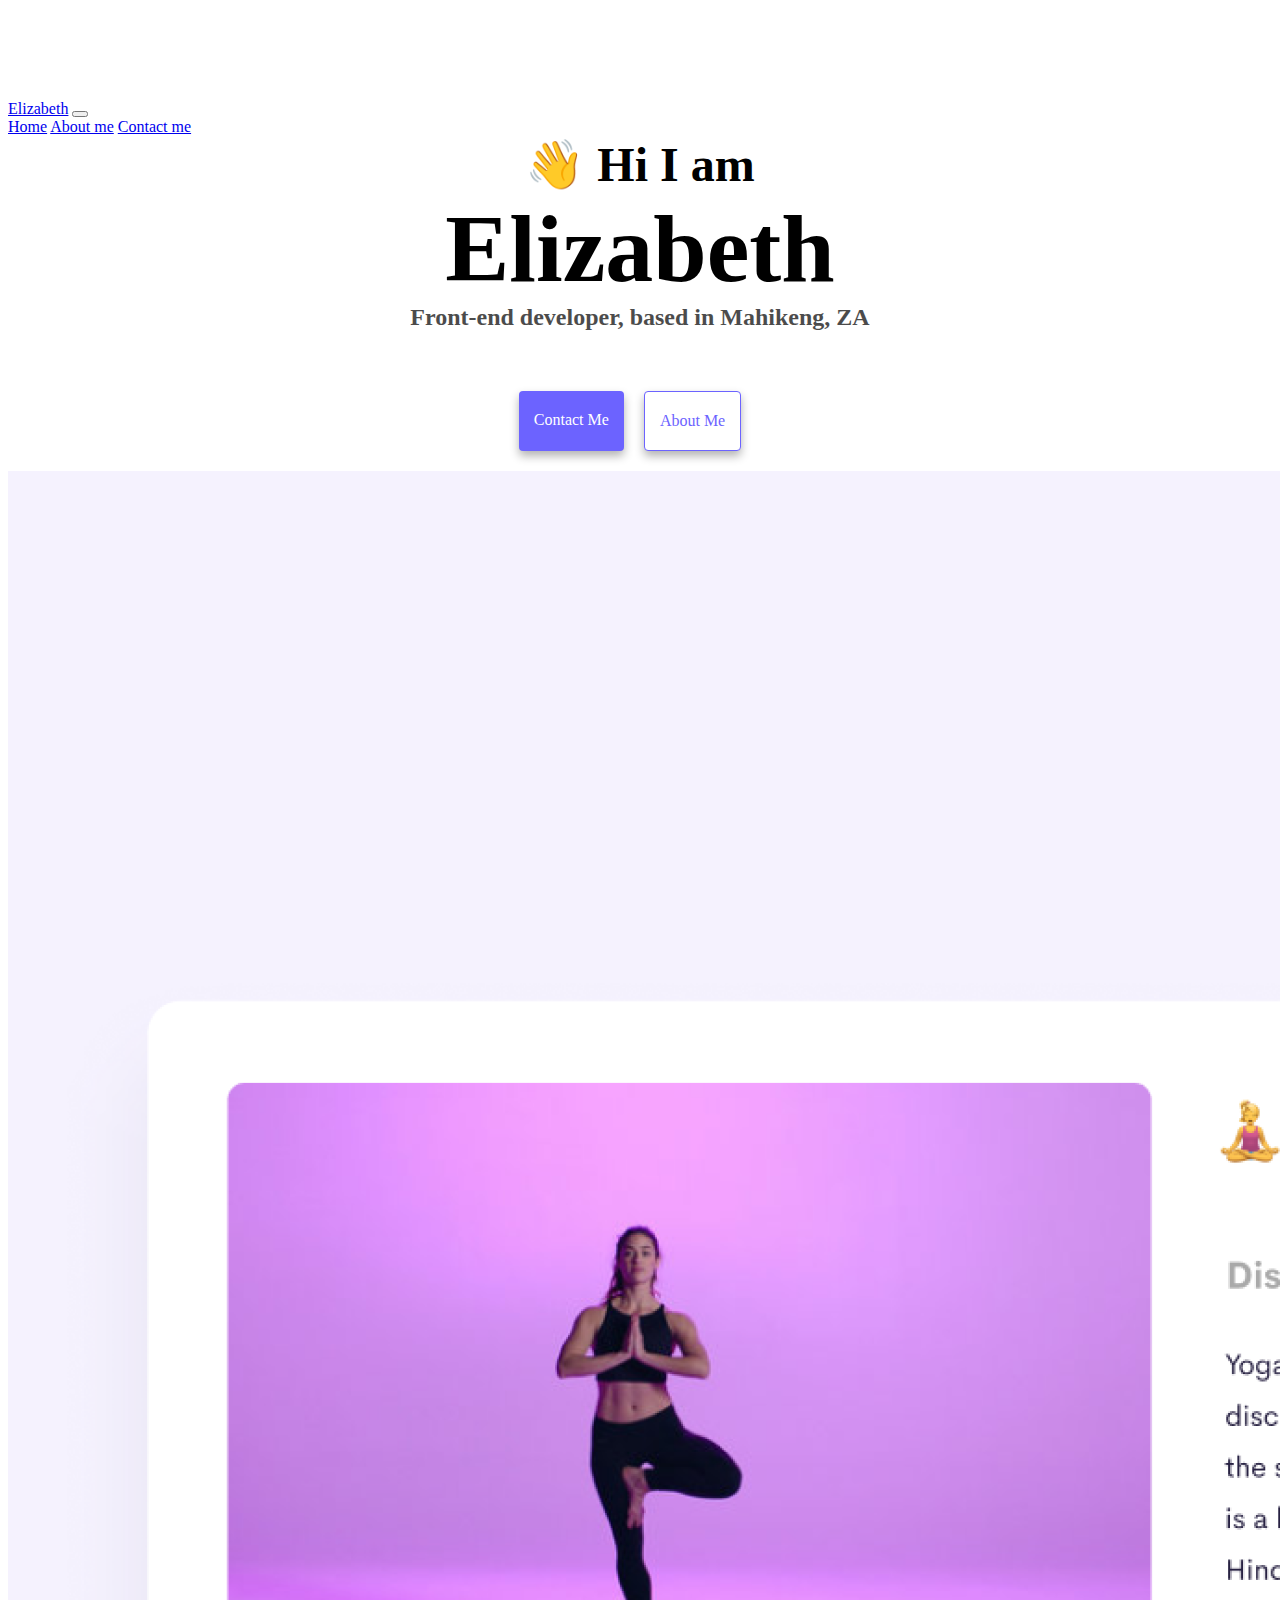
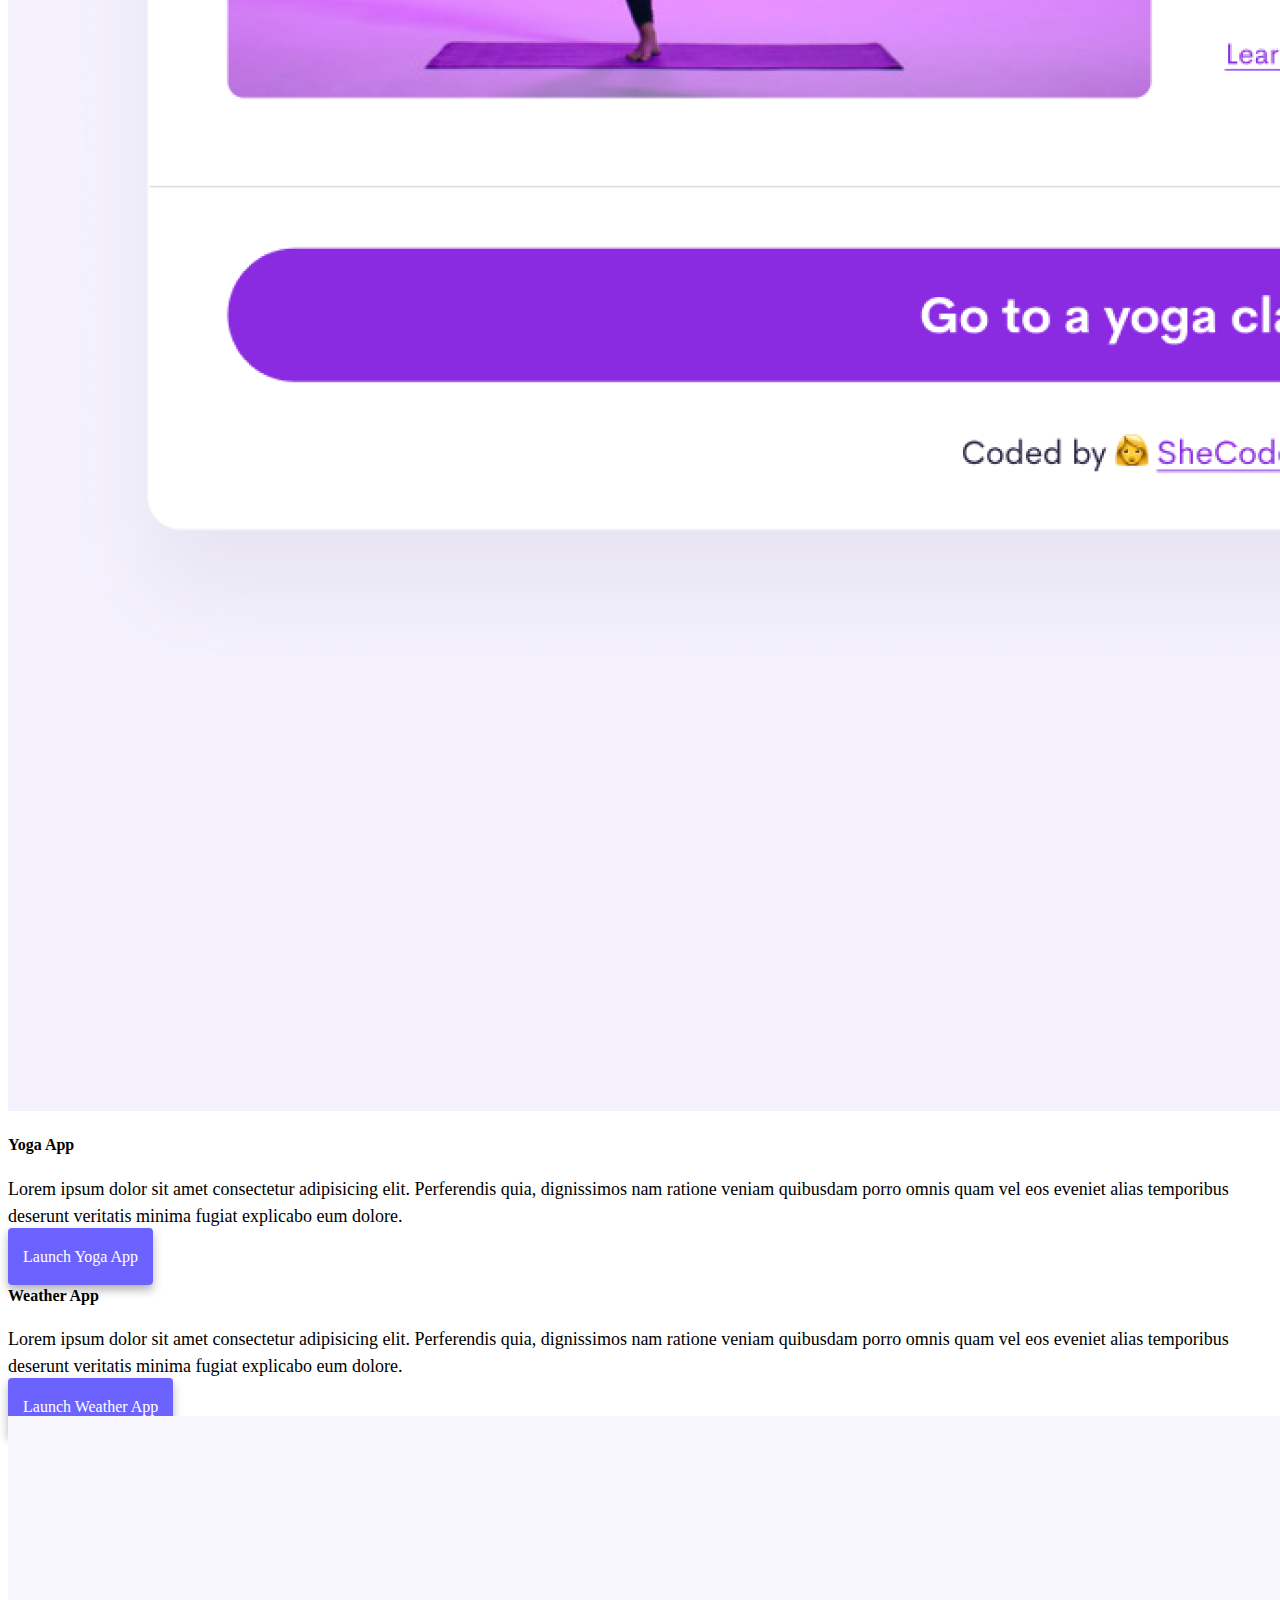
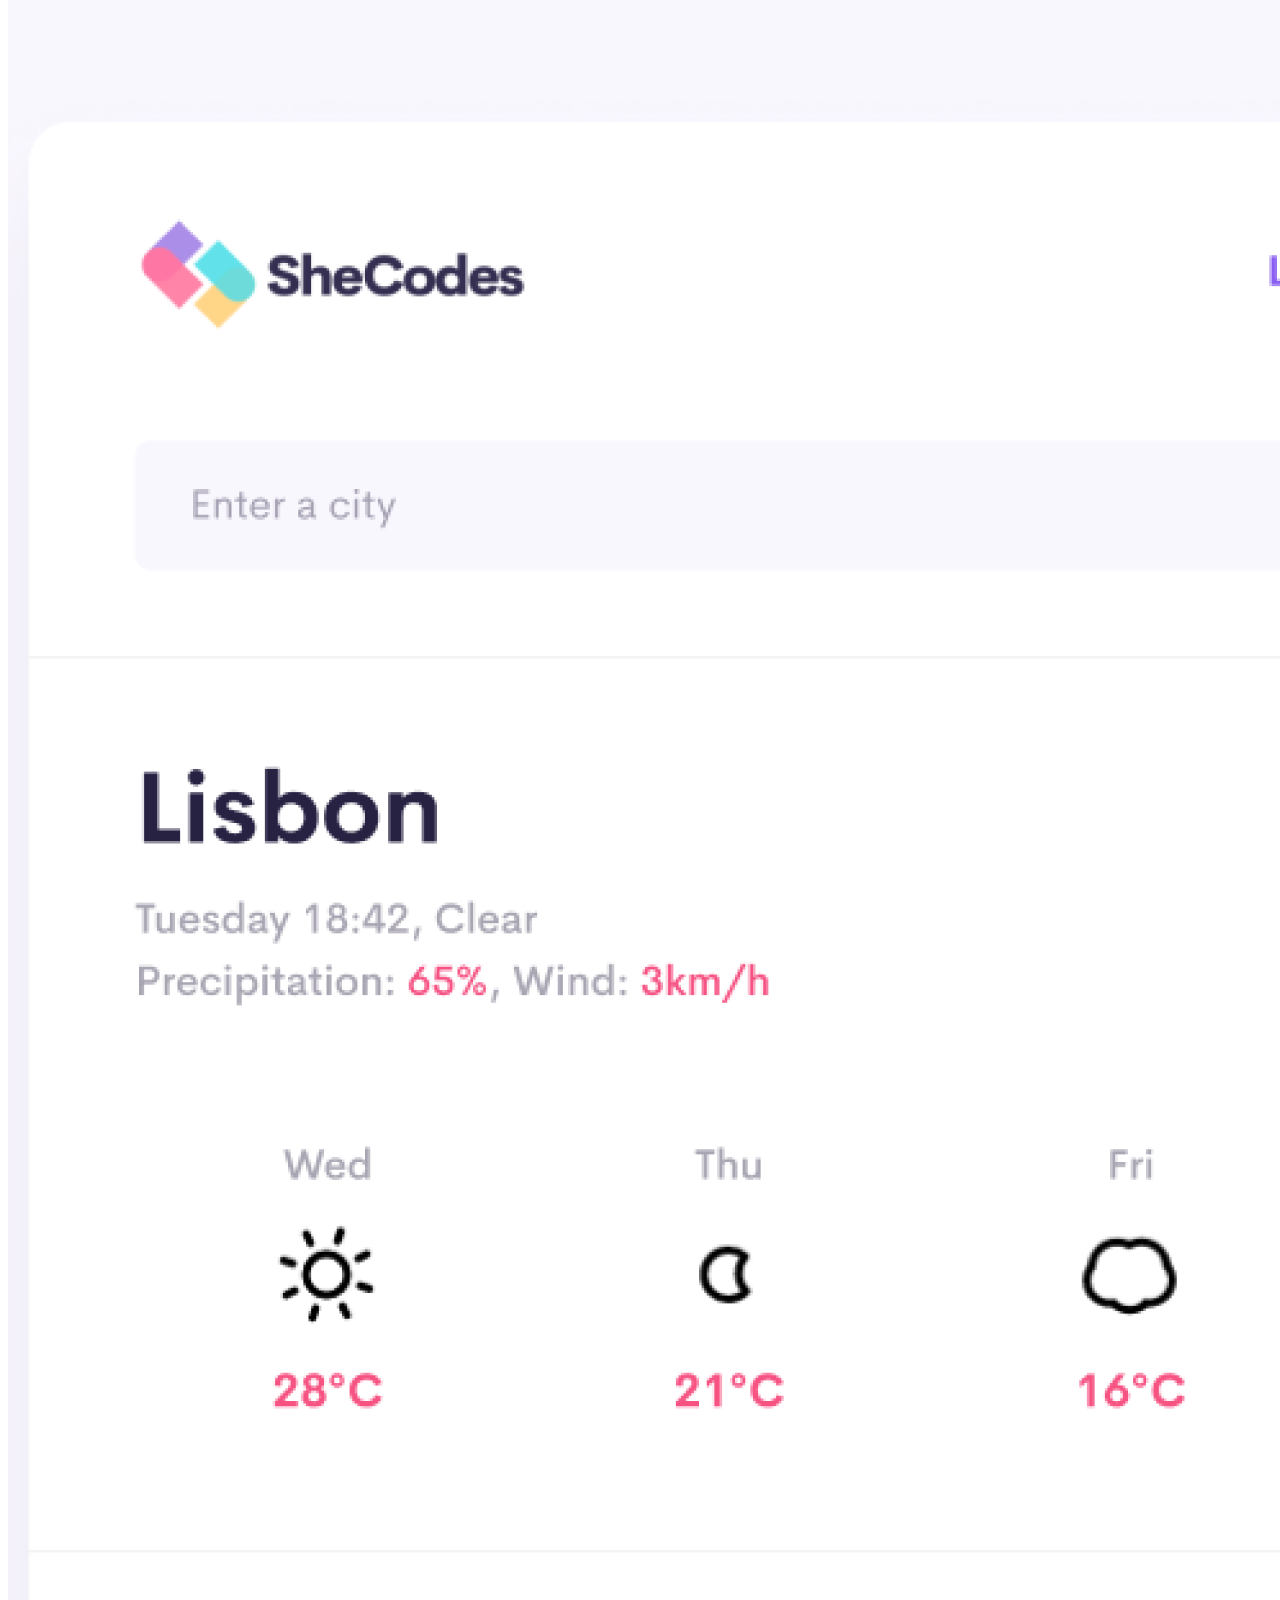
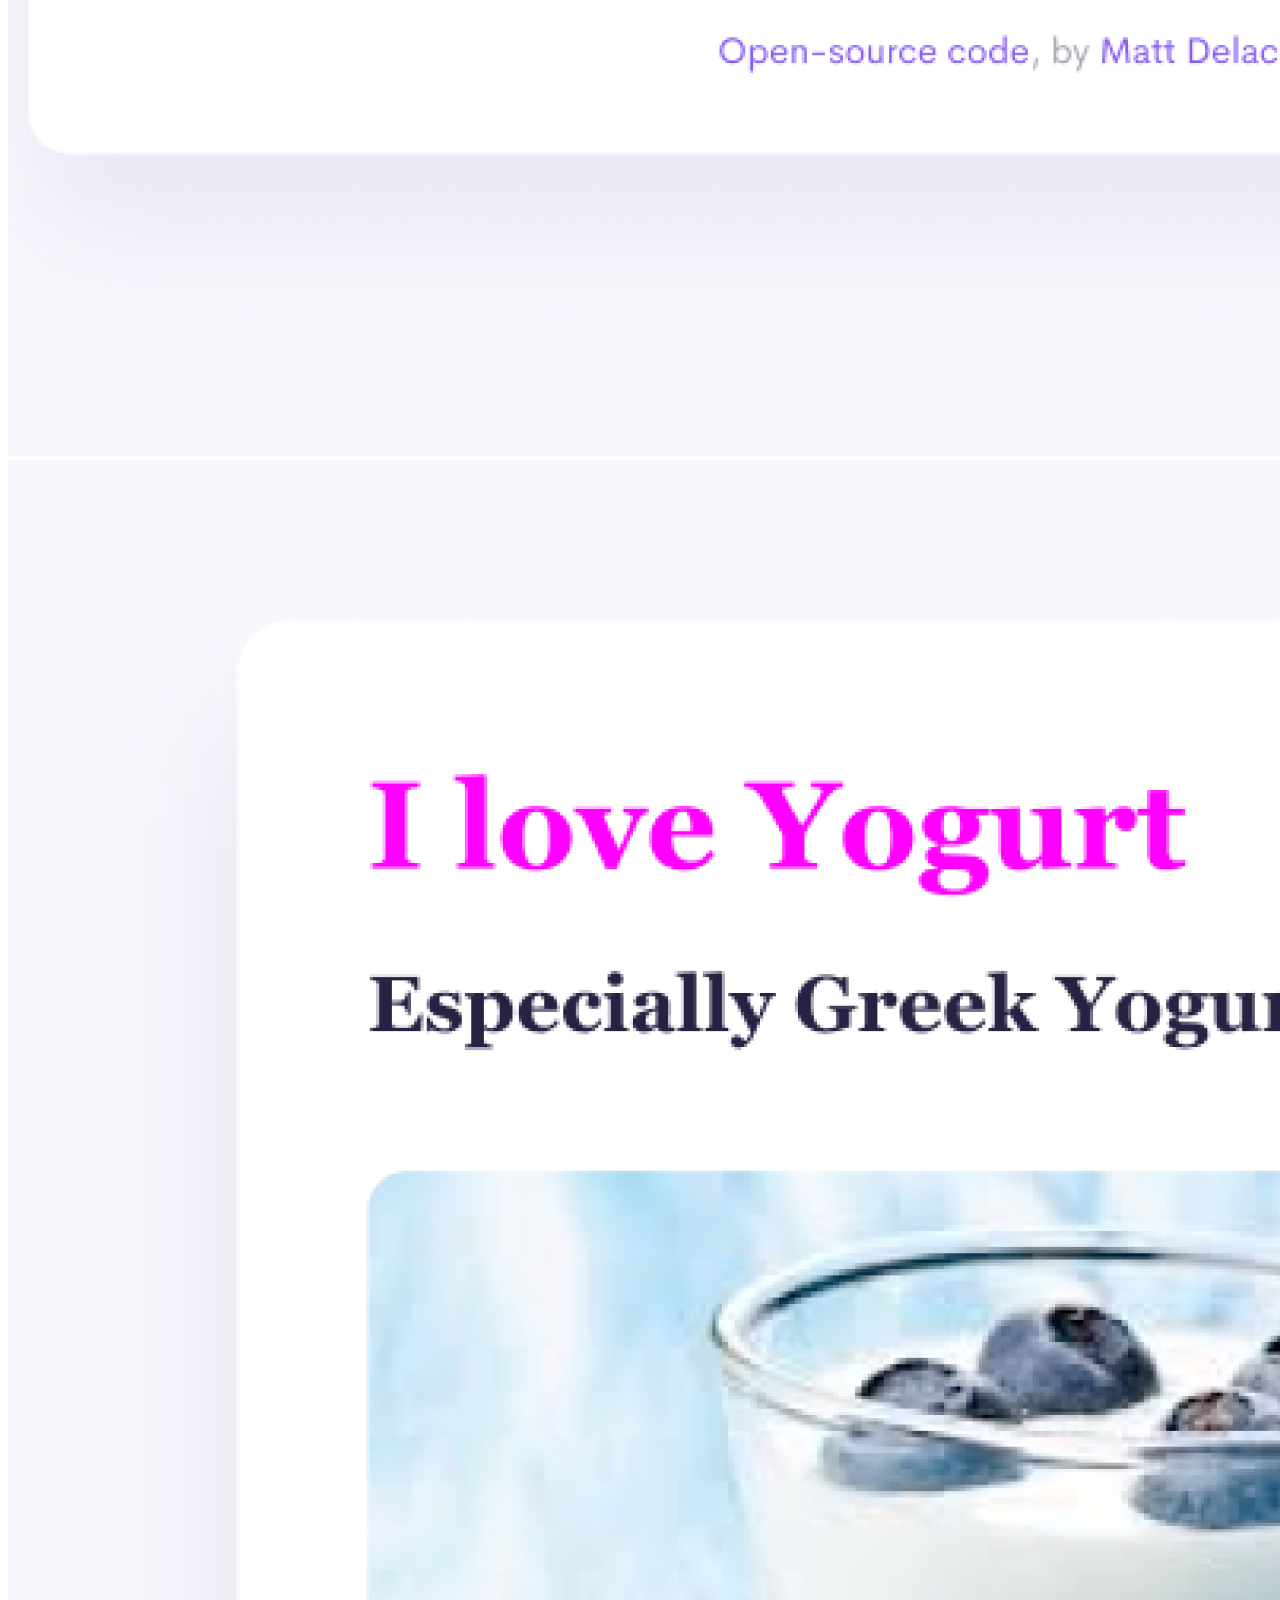
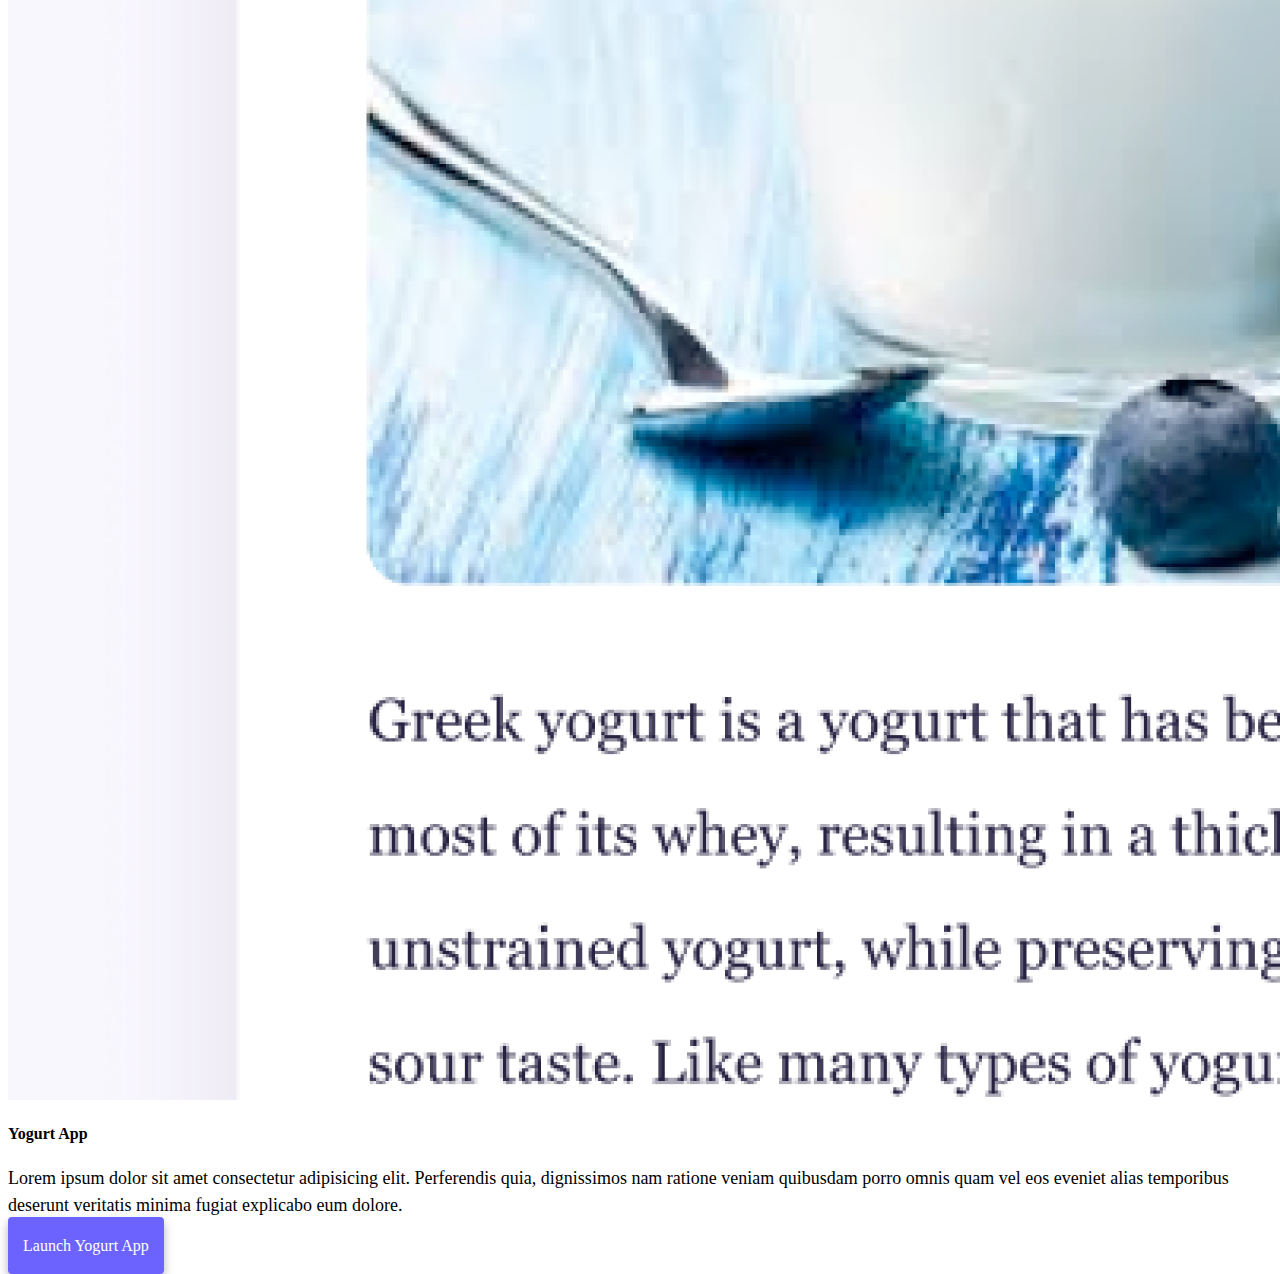
<file: index.html>
<!DOCTYPE html>
<html lang="en">
  <head>
    <meta charset="UTF-8" />
    <meta name="viewport" content="width=device-width, initial-scale=1.0" />
    <title>Front-End Developer - Elizabeth</title>
    <link rel="stylesheet" href="style.css" />
    <meta
      description="Learn more about Elizabeth,Front End Developer"
      content="Know about all about the projects Elizabeth has completed as an Aspiring Front End Developer"
    />
    <link
      href="https://cdn.jsdelivr.net/npm/bootstrap@5.3.2/dist/css/bootstrap.min.css"
      rel="stylesheet"
      integrity="sha384-T3c6CoIi6uLrA9TneNEoa7RxnatzjcDSCmG1MXxSR1GAsXEV/Dwwykc2MPK8M2HN"
      crossorigin="anonymous"
    />
    <script
      src="https://cdn.jsdelivr.net/npm/bootstrap@5.0.0-beta2/dist/js/bootstrap.bundle.min.js"
      integrity="sha384-b5kHyXgcpbZJO/tY9Ul7kGkf1S0CWuKcCD38l8YkeH8z8QjE0GmW1gYU5S9FOnJ0"
      crossorigin="anonymous"
    ></script>
  </head>
  <body>
    <div class="front-end-web">
      <nav class="navbar navbar-expand-lg bg-body-tertiary">
        <div class="container-fluid">
          <a class="navbar-brand" href="#">Elizabeth</a>
          <button
            class="navbar-toggler"
            type="button"
            data-bs-toggle="collapse"
            data-bs-target="#navbarNavAltMarkup"
            aria-controls="navbarNavAltMarkup"
            aria-expanded="false"
            aria-label="Toggle navigation"
          >
            <span class="navbar-toggler-icon"></span>
          </button>
          <div class="collapse navbar-collapse" id="navbarNavAltMarkup">
            <div class="navbar-nav">
              <a class="nav-link active" aria-current="page" href="/">Home</a>
              <a
                class="nav-link"
                href="/about.html"
                target="_blank"
                title="About me"
                >About me</a
              >
              <a class="nav-link" href="#contact" title="Contact me"
                >Contact me</a
              >
            </div>
          </div>
        </div>
      </nav>
      <div class="container mt-5">
        <h2>👋 Hi I am</h2>
        <h1>Elizabeth</h1>
        <h3>Front-end developer, based in Mahikeng, ZA</h3>
        <div class="navigation-links">
          <a
            class="primary-link"
            href="about.html#contact"
            target="_blank"
            title="Contact me"
            >Contact me</a
          >
          <a
            class="secondary-link"
            href="about.html"
            target="_blank"
            title="About me"
            >About me</a
          >
        </div>
        <div class="row mt-5">
          <div class="col-sm-6 rounded">
            <img
              class="w-100 rounded-2 d-none d-sm-block"
              src="images/yoga.png"
              alt="Yoga app picture"
            />
          </div>
          <div class="col-sm-6">
            <div class="description">
              <h4>Yoga App</h4>
              <p class="mb-5">
                Lorem ipsum dolor sit amet consectetur adipisicing elit.
                Perferendis quia, dignissimos nam ratione veniam quibusdam porro
                omnis quam vel eos eveniet alias temporibus deserunt veritatis
                minima fugiat explicabo eum dolore.
              </p>
              <a
                href="yoga.html"
                class="primary-link responsive-link"
                title="Yoga app"
                >Launch Yoga App</a
              >
            </div>
          </div>
        </div>
        <div class="row mt-5">
          <div class="col-sm-6">
            <div class="description">
              <h4>Weather App</h4>
              <p class="mb-5">
                Lorem ipsum dolor sit amet consectetur adipisicing elit.
                Perferendis quia, dignissimos nam ratione veniam quibusdam porro
                omnis quam vel eos eveniet alias temporibus deserunt veritatis
                minima fugiat explicabo eum dolore.
              </p>
              <a
                href="weather.html"
                class="primary-link responsive-link"
                title="Weather app"
                >Launch Weather App</a
              >
            </div>
          </div>
          <div class="col-sm-6 rounded">
            <img
              class="img-fulid w-100 rounded-2 d-none d-sm-block"
              src="images/weather.png"
              alt="Weather app picture"
            />
          </div>
        </div>
        <div class="row mt-5">
          <div class="col-sm-6 rounded">
            <img
              class="img-fulid w-100 rounded-2 d-none d-sm-block"
              src="images/yoghurt.png"
              alt="Yoghurt app picture"
            />
          </div>
          <div class="col-sm-6">
            <div class="description">
              <h4>Yogurt App</h4>
              <p class="mb-5">
                Lorem ipsum dolor sit amet consectetur adipisicing elit.
                Perferendis quia, dignissimos nam ratione veniam quibusdam porro
                omnis quam vel eos eveniet alias temporibus deserunt veritatis
                minima fugiat explicabo eum dolore.
              </p>
              <a
                href="yoghurt.html"
                class="primary-link responsive-link"
                title="Yoghurt app"
                >Launch Yogurt App</a
              >
            </div>
          </div>
        </div>
      </div>
    </div>
  </body>
</html>
</file>
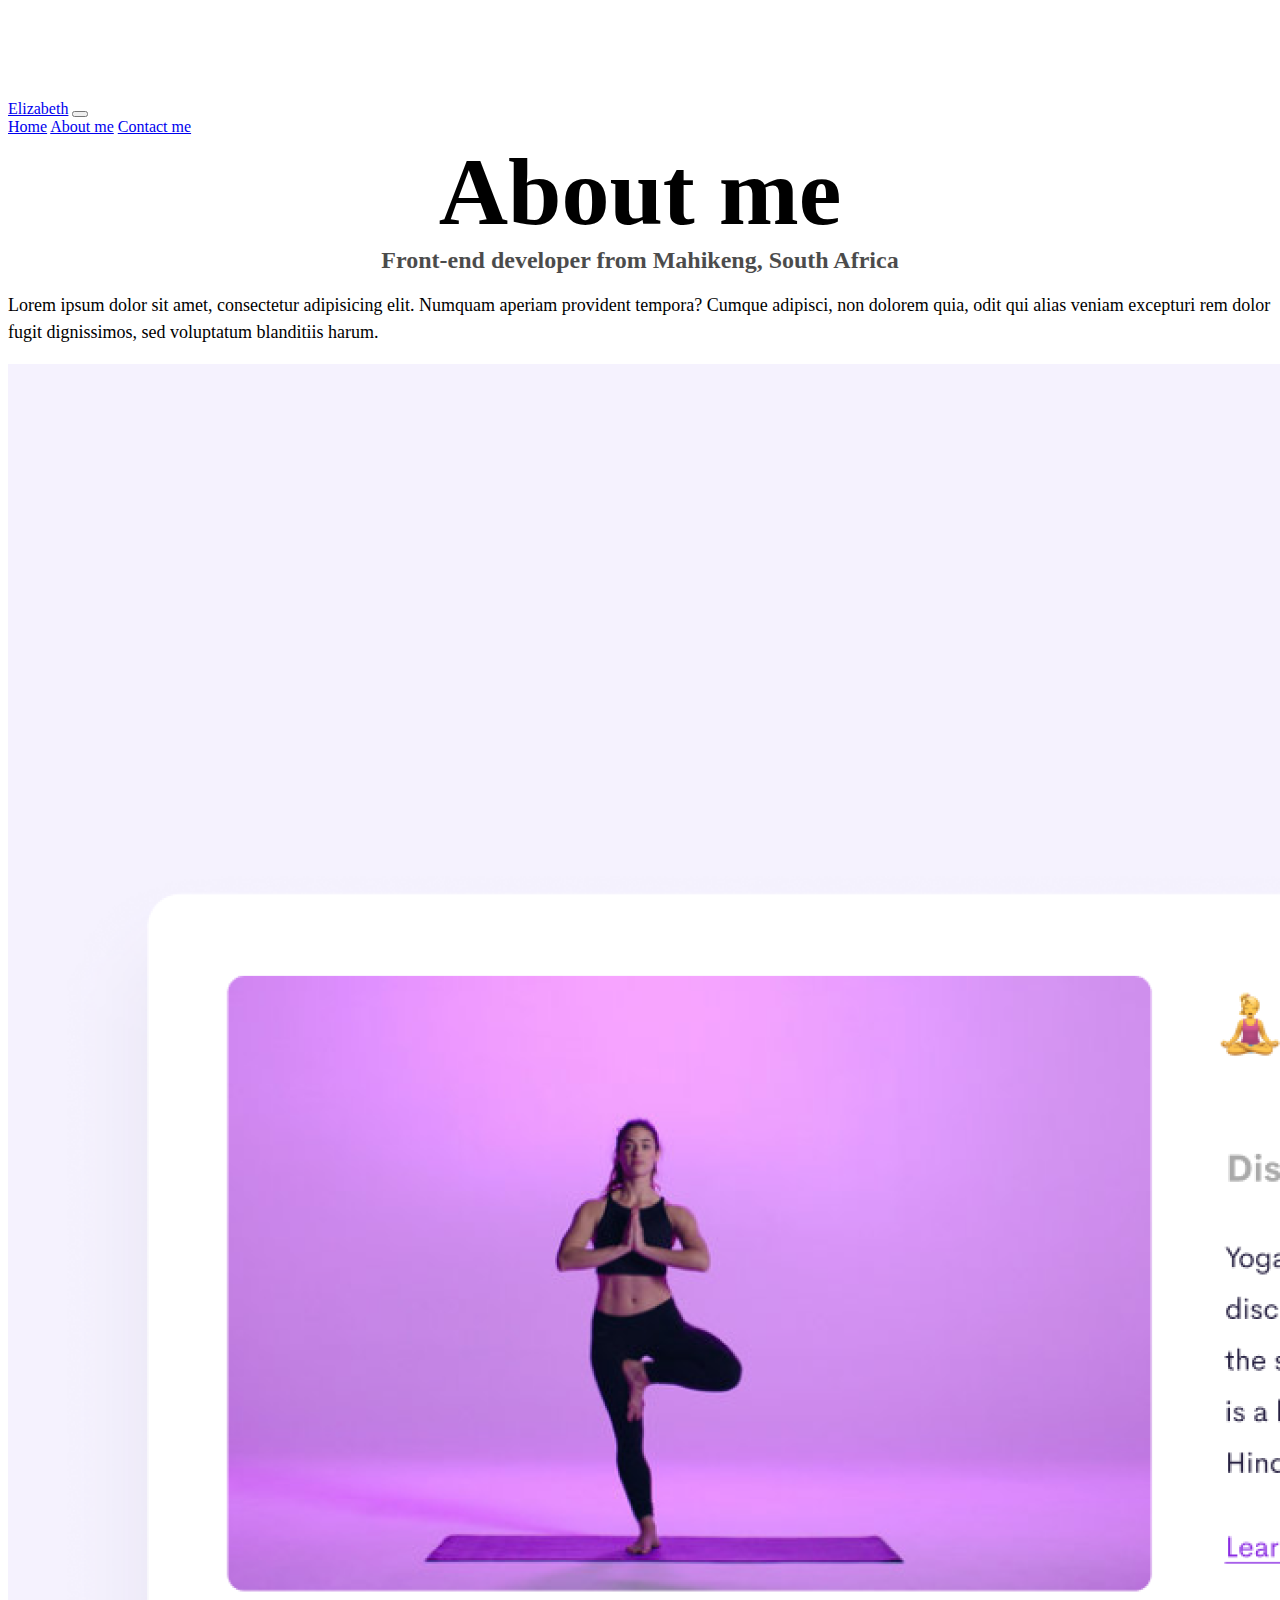
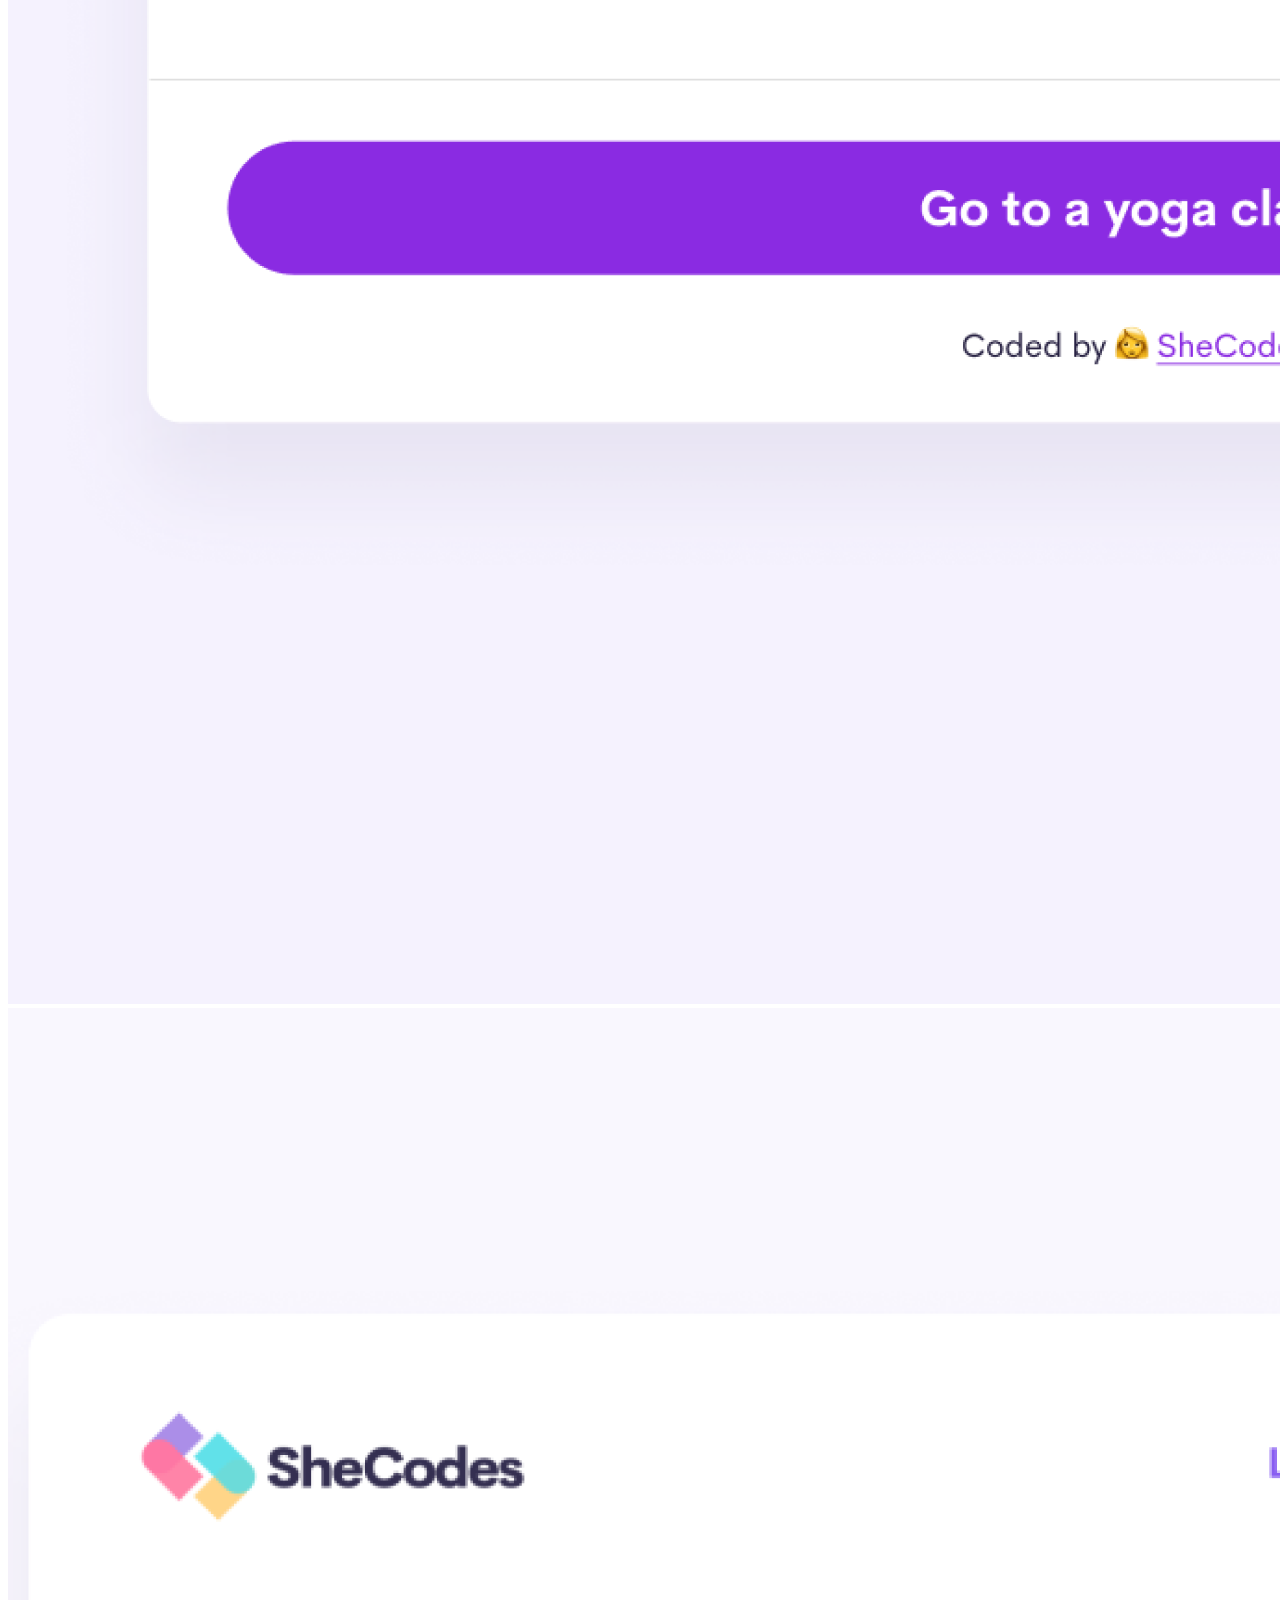
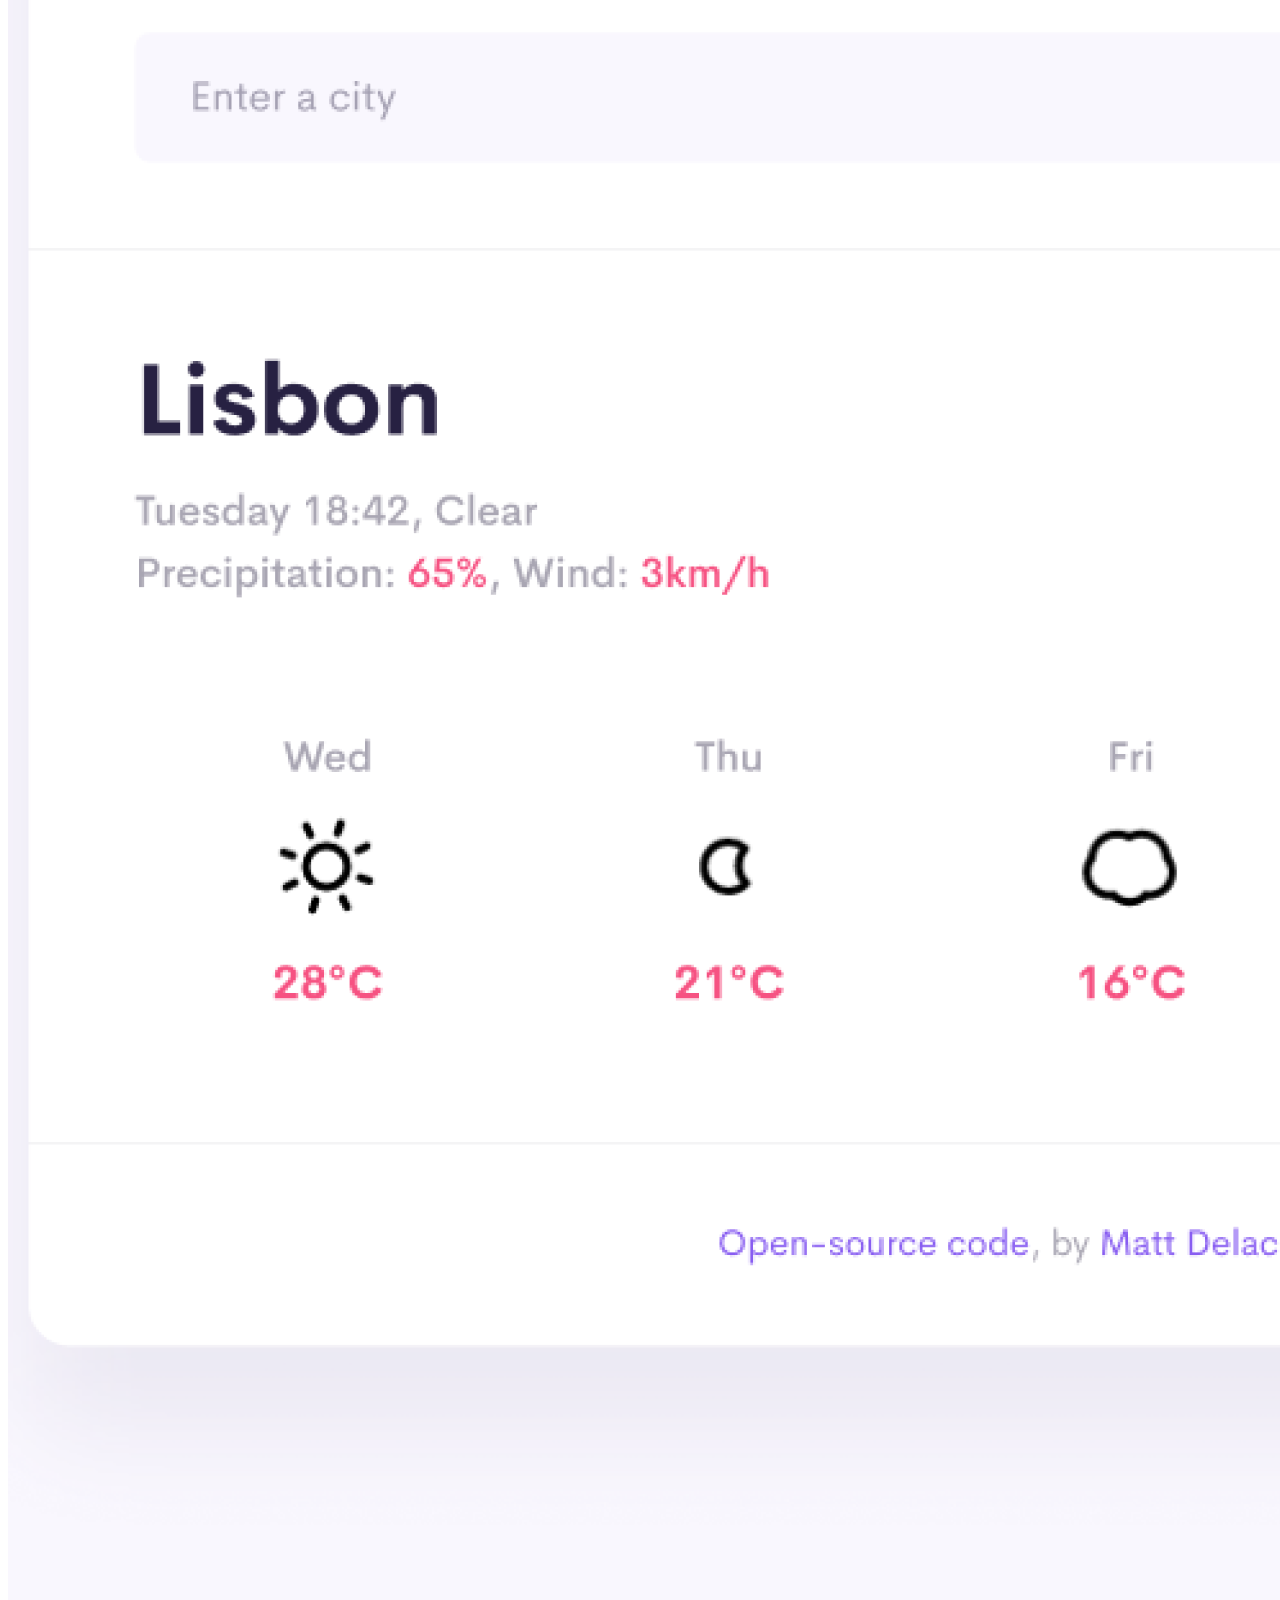
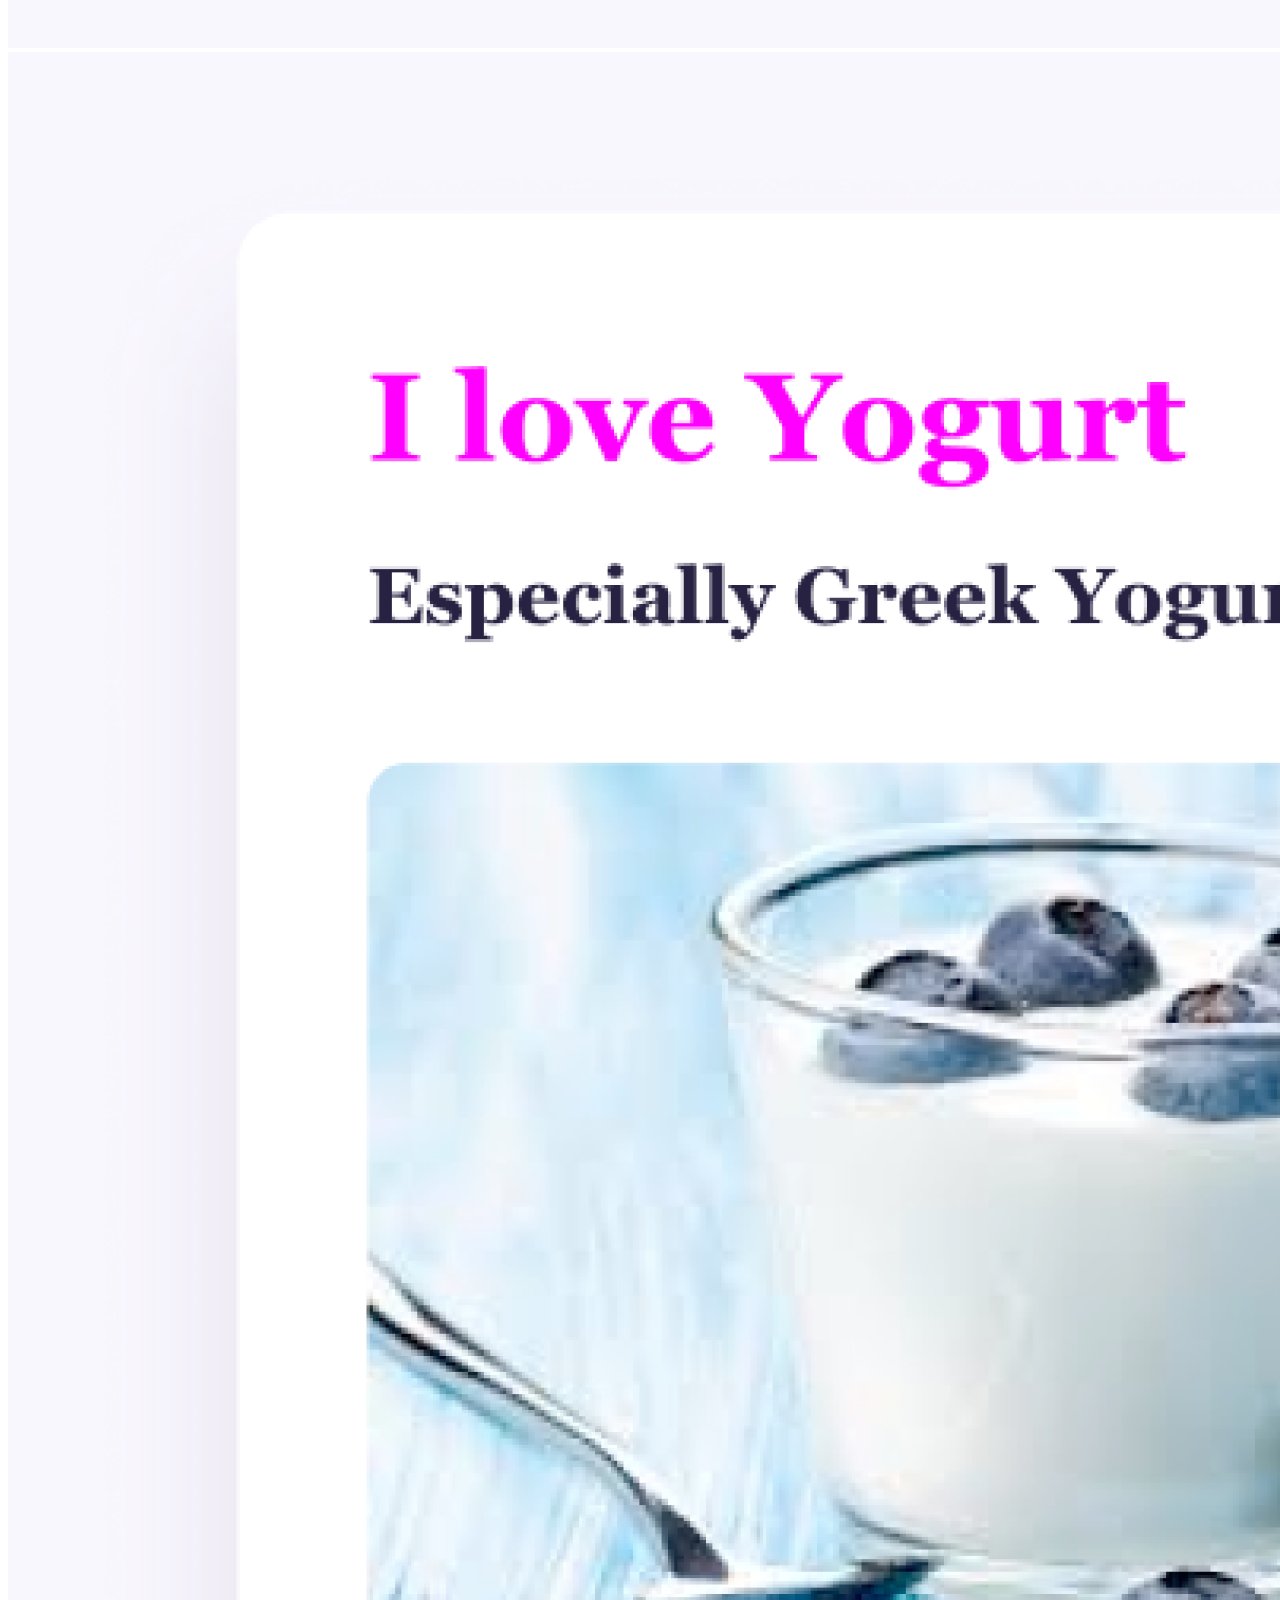
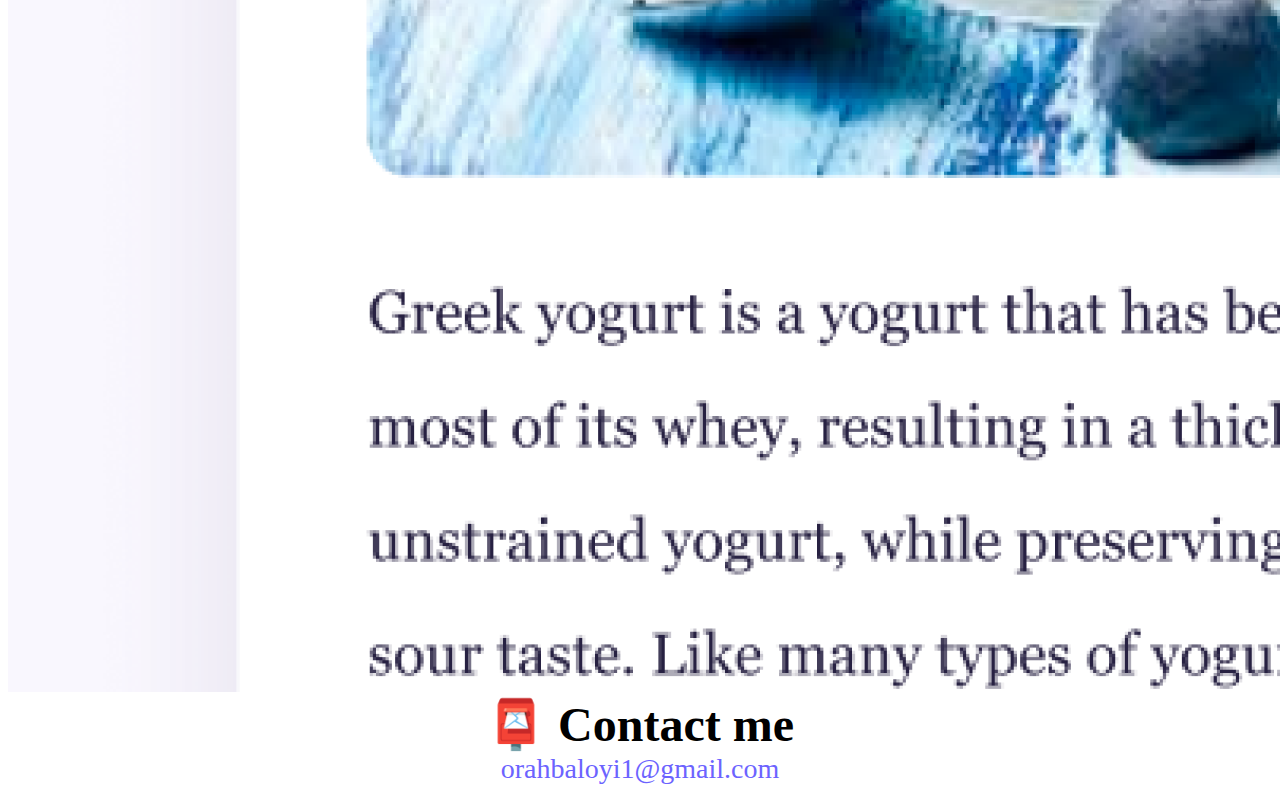
<file: about.html>
<!DOCTYPE html>
<html lang="en">
  <head>
    <meta charset="UTF-8" />
    <meta http-equiv="X-UA-Compatible" content="IE=edge" />
    <meta name="viewport" content="width=device-width, initial-scale=1.0" />
    <link rel="stylesheet" href="style.css" />
    <title>Front End Developer: About me</title>
    <link
      href="https://cdn.jsdelivr.net/npm/bootstrap@5.3.2/dist/css/bootstrap.min.css"
      rel="stylesheet"
      integrity="sha384-T3c6CoIi6uLrA9TneNEoa7RxnatzjcDSCmG1MXxSR1GAsXEV/Dwwykc2MPK8M2HN"
      crossorigin="anonymous"
    />
    <script
      src="https://cdn.jsdelivr.net/npm/bootstrap@5.0.0-beta2/dist/js/bootstrap.bundle.min.js"
      integrity="sha384-b5kHyXgcpbZJO/tY9Ul7kGkf1S0CWuKcCD38l8YkeH8z8QjE0GmW1gYU5S9FOnJ0"
      crossorigin="anonymous"
    ></script>
  </head>
  <body>
    <div>
      <nav class="navbar navbar-expand-lg bg-body-tertiary">
        <div class="container">
          <a class="navbar-brand" href="#">Elizabeth</a>
          <button
            class="navbar-toggler"
            type="button"
            data-bs-toggle="collapse"
            data-bs-target="#navbarNavAltMarkup"
            aria-controls="navbarNavAltMarkup"
            aria-expanded="false"
            aria-label="Toggle navigation"
          >
            <span class="navbar-toggler-icon"></span>
          </button>
          <div class="collapse navbar-collapse" id="navbarNavAltMarkup">
            <div class="navbar-nav">
              <a class="nav-link active" aria-current="page" href="/index.html"
                >Home</a
              >
              <a class="nav-link" href="/about.html" title="About me"
                >About me</a
              >
              <a class="nav-link" href="#contact" title="Contact me"
                >Contact me</a
              >
            </div>
          </div>
        </div>
      </nav>
      <div class="hero-section container mt-5">
        <h1>About me</h1>
        <h3>Front-end developer from Mahikeng, South Africa</h3>
        <p class="text-center mt-5">
          Lorem ipsum dolor sit amet, consectetur adipisicing elit. Numquam
          aperiam provident tempora? Cumque adipisci, non dolorem quia, odit qui
          alias veniam excepturi rem dolor fugit dignissimos, sed voluptatum
          blanditiis harum.
        </p>
        <div class="row mt-5">
          <div class="col-sm-4 mb-2">
            <img
              class="img-fulid w-100 border-white p-2 rounded-1 shadow"
              src="/images/yoga.png"
              alt="Yoga app picture"
            />
          </div>
          <div class="col-sm-4 mb-2">
            <img
              class="img-fulid w-100 border-white p-2 rounded-1 shadow"
              src="/images/weather.png"
              alt="Weather app picture"
            />
          </div>
          <div class="col-sm-4 mb-2">
            <img
              class="img-fulid w-100 border-white p-2 rounded-1 shadow"
              src="/images/yoghurt.png"
              alt="Yohurt app picture"
            />
          </div>
        </div>
        <h2 class="mt-5">📮 Contact me</h2>
        <a
          class="email-link"
          id="contact"
          href="mailto:[email]"
          title="contact me"
        >
          orahbaloyi1@gmail.com
        </a>
      </div>
    </div>
  </body>
</html>
</file>
<file: style.css>
:root {
  --primary-color: #6c63ff;
  --secondary-color: #f5f2fe;
  --third-color: #ffffff;
  --box-shadow: 0 5px 10px rgba(0, 0, 0, 0.3);
}

body {
  margin-top: 100px;
}

h1,
h2,
h3 {
  text-align: center;
  margin: 0;
}

h1 {
  font-size: 96px;
}

h2 {
  font-size: 48px;
}

h3 {
  font-size: 24px;
  opacity: 0.7;
}

p {
  border-radius: 4px;
  font-size: 18px;
  line-height: 1.5;
}

.navigation-links {
  display: flex;
  margin-top: 40px;
  justify-content: center;
}

.primary-link {
  background: var(--primary-color);
  box-shadow: var(--box-shadow);
  color: white;
  margin: 20px 0px;
  border-radius: 4px;
  padding: 20px 15px;
  text-decoration: none;
  text-transform: capitalize;
}

.secondary-link {
  background: var(--third-color);
  box-shadow: var(--box-shadow);
  color: var(--primary-color);
  border: 1px solid var(--primary-color);
  margin: 20px;
  border-radius: 4px;
  padding: 20px 15px;
  text-decoration: none;
  text-transform: capitalize;
}

.homepage-link {
  color: var(--primary-color);
  text-align: center;
  display: block;
}

.about-paragraphs {
  display: flex;
  margin: 30px 0;
}

.about-paragraphs p {
  margin: 10px;
}

.email-link {
  display: flex;
  justify-content: center;
  color: var(--primary-color);
  font-size: 28px;
  text-decoration: none;
}

.email-link:hover {
  text-decoration: underline;
}

@media (max-width: 900px) {
  p {
    text-align: center;
  }
  h4 {
    text-align: center;
  }
  .responsive-link {
    display: block;
    text-align: center;
    margin: 0 20px;
  }
}
</file>
